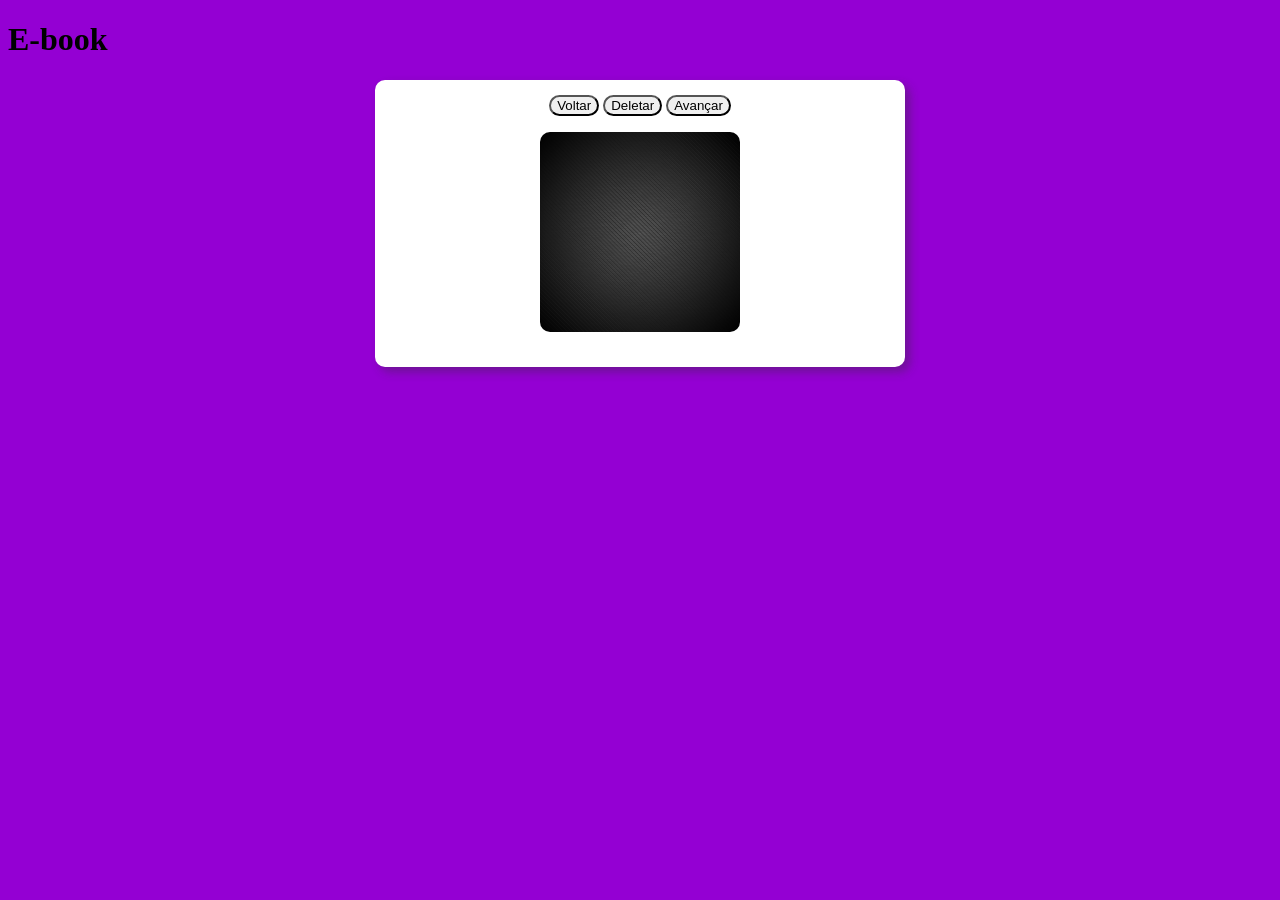
<file: ebook/index.html>
<!DOCTYPE html>
<html lang="pt-BR">
<head>
    <meta charset="UTF-8">
    <meta name="viewport" content="width=device-width, initial-scale=1.0">
    <meta http-equiv="X-UA-Compatible" content="ie=edge">
    <title>EBOOK</title>   
    <link rel="stylesheet" href="style.css">
</head>
<body onload="gerarInicial()">
    <header><h1>E-book</h1></header>
    <section>
        <div>
            <input type="button" value="Voltar" class="bt" onclick="voltar()">
            <input type="button" value="Deletar" class="bt" onclick="delet()">
            <input type="button" value="Avançar" class="bt" onclick="avancar()">
            <p id="casa"></p>   
        </div>  
    </section>
    <script src="script.js"></script>
</body>
</html>
</file>
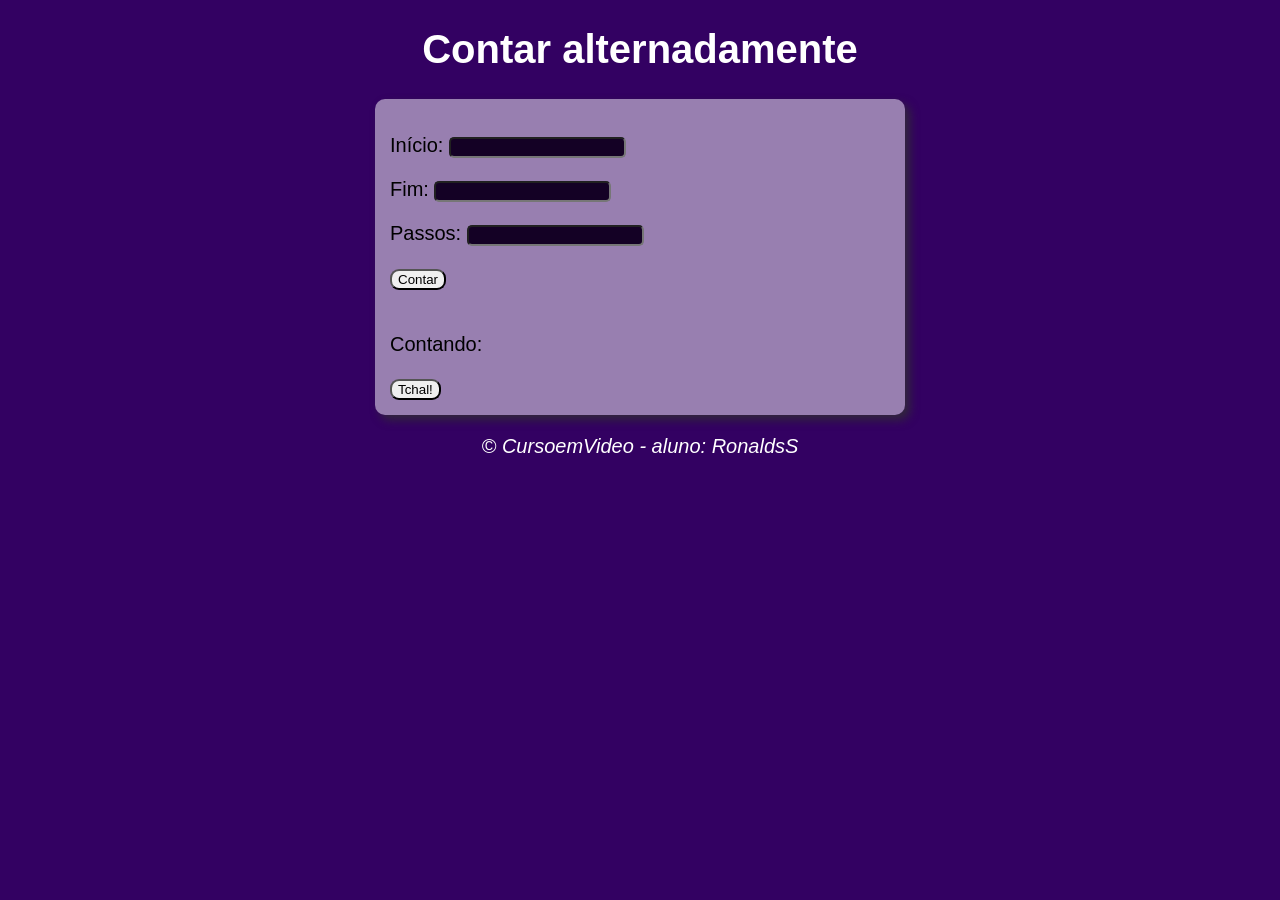
<file: exec/index.html>
<!DOCTYPE html>
<html lang="pt-BR">
<head>
    <meta charset="UTF-8">
    <meta name="viewport" content="width=device-width, initial-scale=1.0">
    <meta http-equiv="X-UA-Compatible" content="ie=edge">
    <title>Sistema de contagem</title>
    <link rel="stylesheet" href="estilo.css"> <!-- Chamndo folha de estilo externa -->
</head>
<body>
    <header>
        <h1>Contar alternadamente</h1>
    </header>    
    <section>
        <div>
            <p>Início:
                <input type="number" name="inicio" id="v1" min="0" class="angulo">
            </p>
            <p>Fim:
                <input type="number" name="fim" id="v2" min="0" class="angulo">
            </p>
            <p>Passos:
                <input type="number" name="passo" id="passo" min="0" class="angulo">
            </p>
            <input type="button" value="Contar" onclick="contar()" class="bt"> 
        </div>
        <div id="contando2"><br>
            <p style="color: black;" id="contando">Contando: <br></p>
        </div>
        <div><input type="button" value="Tchal!" id="xau" onclick="xau()" class="bt"></div>
    </section>
    <footer>
        <p>&copy; CursoemVideo - aluno: RonaldsS</p>
    </footer>
    <script src="script.js"></script> <!-- Chamando script JS sterno -->
    <script src="tchal.js"></script>
</body>
</html>
</file>
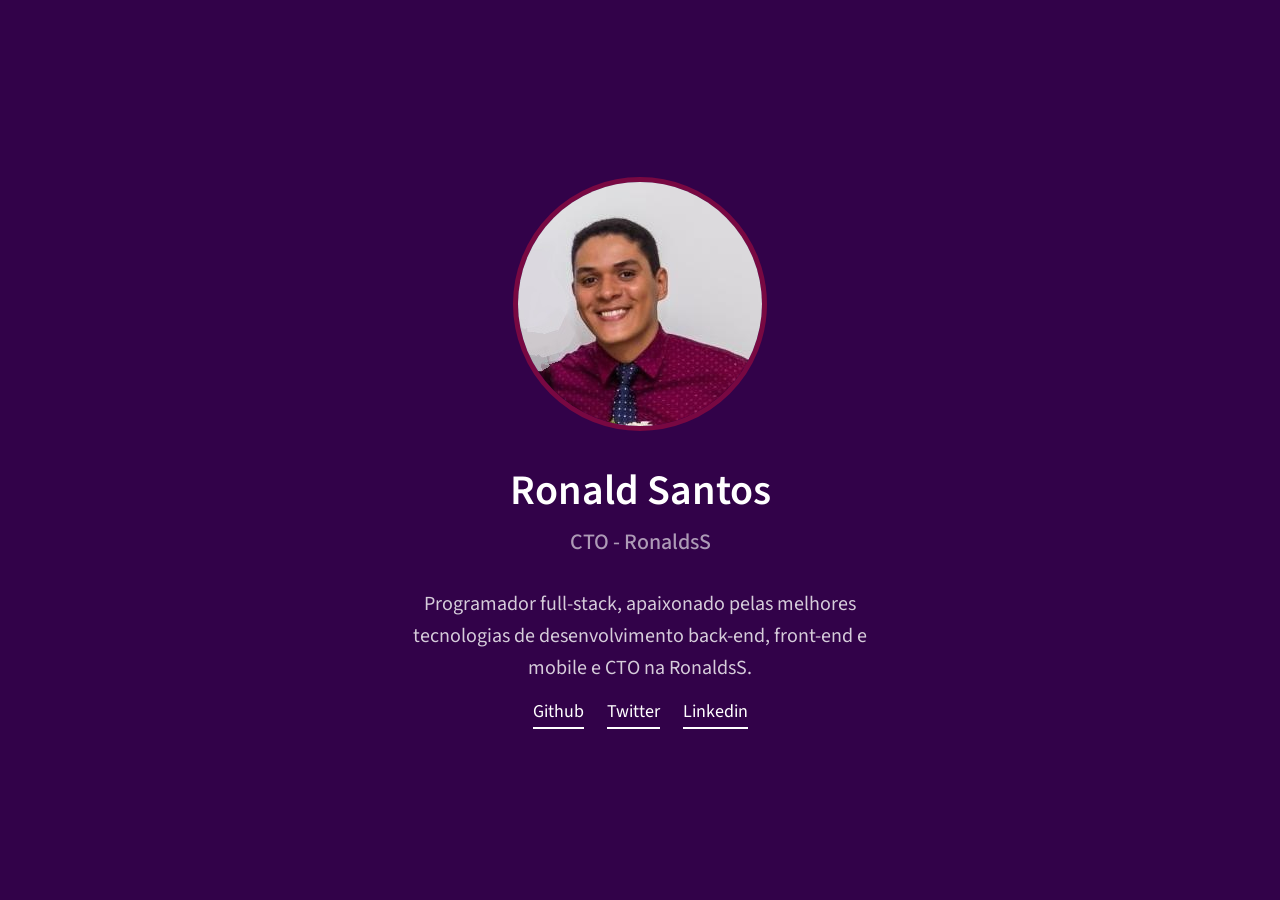
<file: Yourself/index.html>
<!DOCTYPE html>
<html lang="en">
<head>
  <meta charset="UTF-8">
  <meta name="viewport" content="width=device-width, initial-scale=1.0">
  <meta http-equiv="X-UA-Compatible" content="ie=edge">
  
  <link href="https://fonts.googleapis.com/css?family=Source+Sans+Pro:400,600" rel="stylesheet">
  <link rel="stylesheet" href="styles.css">

  <title>Ronald Santos</title>
</head>
<body>
  <div id="wrapper">
    <img src="avatar.jpg" alt="Diego Fernandes">
    <h1>Ronald Santos</h1>
    <h2>CTO - RonaldsS</h2>
    <p>Programador full-stack, apaixonado pelas melhores tecnologias de desenvolvimento back-end, front-end e mobile e CTO na RonaldsS.</p>

    <div class="links">
      <a href="https://github.com/ronaldss" target="_blank">Github</a>
      <a href="" target="_blank">Twitter</a>
      <a href="" target="_blank">Linkedin</a>
    </div>
  </div>
</body>
</html>
</file>
<file: ebook/style.css>
body{
        background-color: DarkViolet;
    }
    section {
        background: white;
        border-radius: 10px;
        padding: 15px;
        width: 500px;
        margin: auto;         /* Centralizando a TAG */
        *text-align: center;  /* Centralizando o texto */
        box-shadow: 5px 5px 10px rgba(49, 49, 49, 0.383)
    }
    div{
        text-align: center;
    }
    .bt{
        border-radius: 70px;
    }
</file>
<file: exec/estilo.css>
body {
    background: rgb(51, 1, 98);
    font: normal 15pt Arial;
}
header {
    color: rgb(255, 255, 255);
    text-align: center;
}
section {
    background: rgba(255, 255, 255, 0.493);
    border-radius: 10px;
    padding: 15px;
    width: 500px;
    margin: auto;         /* Centralizando a TAG */
    *text-align: center;  /* Centralizando o texto */

    box-shadow: 5px 5px 10px rgba(49, 49, 49, 0.801);
}
footer {
    color: white;
    text-align: center;
    font-style: italic;
}
#contando2{
    color: white;
}

.angulo{
    border-radius: 5px;
    background-color: rgb(20, 1, 37);
    color: white;
}
.bt{
    border-radius: 9px;
}
</file>
<file: Yourself/styles.css>
* {
  padding: 0;
  margin: 0;
  outline: 0;
  box-sizing: border-box;
}

html,
body,
#wrapper {
  height: 100%;
}

body {
  background: #320249;
  color: #fff;
  font-family: "Source Sans Pro";
  text-rendering: optimizelegibility !important;
  -webkit-font-smoothing: antialiased !important;
}

#wrapper {
  display: flex;
  flex-direction: column;
  justify-content: center;
  align-items: center;
  padding: 0 30px;
}

#wrapper img {
  border-radius: 50%;
  border: 5px solid #780842;
}

#wrapper h1 {
  font-size: 42px;
  font-weight: 600;
  margin-top: 30px;
}

#wrapper h2 {
  font-size: 22px;
  font-weight: 500;
  margin-top: 5px;
  opacity: 0.6;
}

#wrapper p {
  text-align: center;
  max-width: 500px;
  opacity: 0.8;
  font-size: 20px;
  line-height: 1.6;
  margin-top: 30px;
}

@media (max-width: 600px) {
  #wrapper p {
    font-size: 18px;
  }
}

#wrapper .links {
  margin-top: 15px;
}

#wrapper .links a {
  color: #fff;
  font-size: 18px;
  margin: 0 10px;
  padding-bottom: 3px;
  text-decoration: none;
  border-bottom: 2px solid #fff;
}

#wrapper .links a:hover {
  transition: color 0.2s;
  color: #ec3292;
  border-color: #ec3292;
}
</file>
